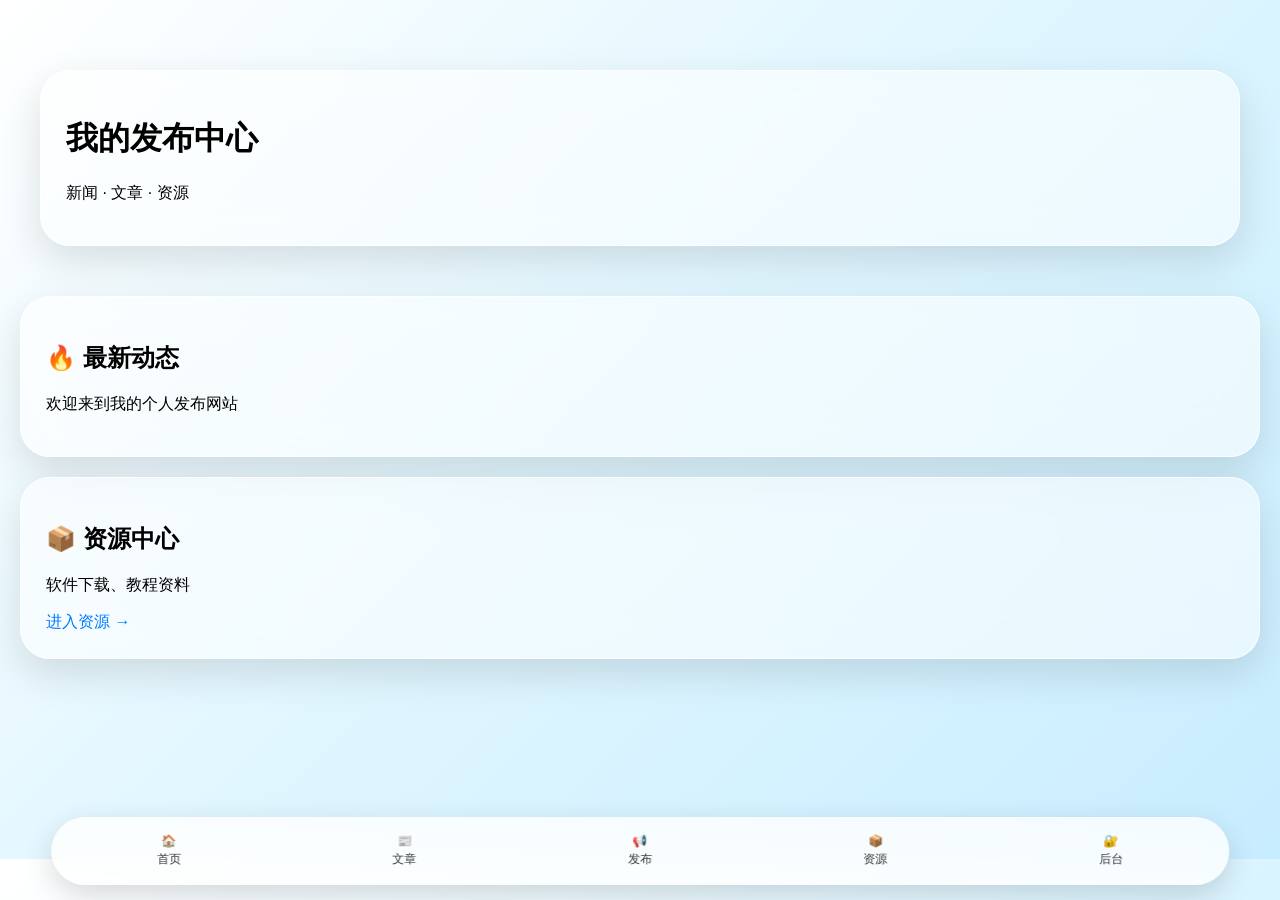
<file: index.html>
<!DOCTYPE html>
<html>

<head>

<meta charset="UTF-8">

<meta name="viewport" content="width=device-width, initial-scale=1.0">

<title>我的发布中心</title>

<link rel="stylesheet" href="style.css">

</head>


<body>


<header>

<div class="glass-card">

<h1>
我的发布中心
</h1>

<p>
新闻 · 文章 · 资源
</p>

</div>

</header>



<section class="content">


<div class="glass-card">

<h2>
🔥 最新动态
</h2>

<p>
欢迎来到我的个人发布网站
</p>

</div>



<!-- 自动显示发布文章 -->

<div id="posts"></div>



<div class="glass-card">

<h2>
📦 资源中心
</h2>

<p>
软件下载、教程资料
</p>


<a href="resources/index.html">
进入资源 →
</a>


</div>



</section>





<footer class="glass-bar">


<a href="index.html">

🏠

<span>
首页
</span>

</a>



<a href="posts/post1.html">

📰

<span>
文章
</span>

</a>



<a href="publish/index.html">

📢

<span>
发布
</span>

</a>



<a href="resources/index.html">

📦

<span>
资源
</span>

</a>



<a href="admin/index.html">

🔐

<span>
后台
</span>

</a>



</footer>





<script>


let post = JSON.parse(

localStorage.getItem("post")

);



if(post){


document.getElementById("posts").innerHTML =


`

<div class="glass-card">


<h2>

${post.title}

</h2>


<p>

${post.content}

</p>


<a href="posts/post1.html">

阅读全文 →

</a>


</div>


`;


}


</script>



</body>

</html>
</file>
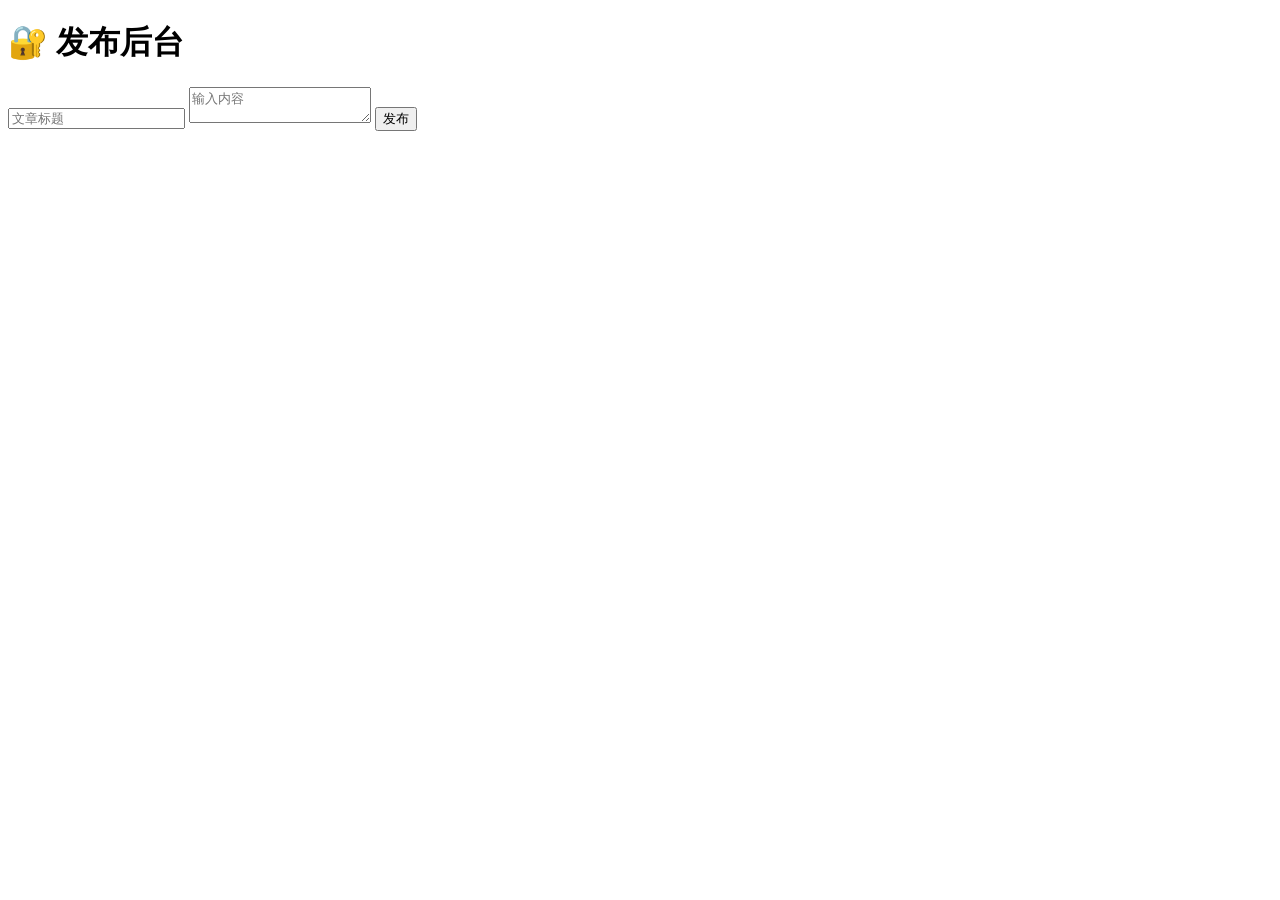
<file: admin/index.html>
<!DOCTYPE html>
<html>

<head>
<title>发布后台</title>
</head>

<body>


<h1>🔐 发布后台</h1>


<input placeholder="文章标题">


<textarea placeholder="输入内容"></textarea>


<button onclick="publish()">
发布
</button>


<script>

function publish(){

let title = document.querySelector("input").value;
let content = document.querySelector("textarea").value;


if(title==""){
    alert("请输入标题");
    return;
}

let post = {
title:title,
content:content
};

localStorage.setItem(
"post",
JSON.stringify(post)
);

alert("文章保存成功");

} 







</body>

</html>
</file>
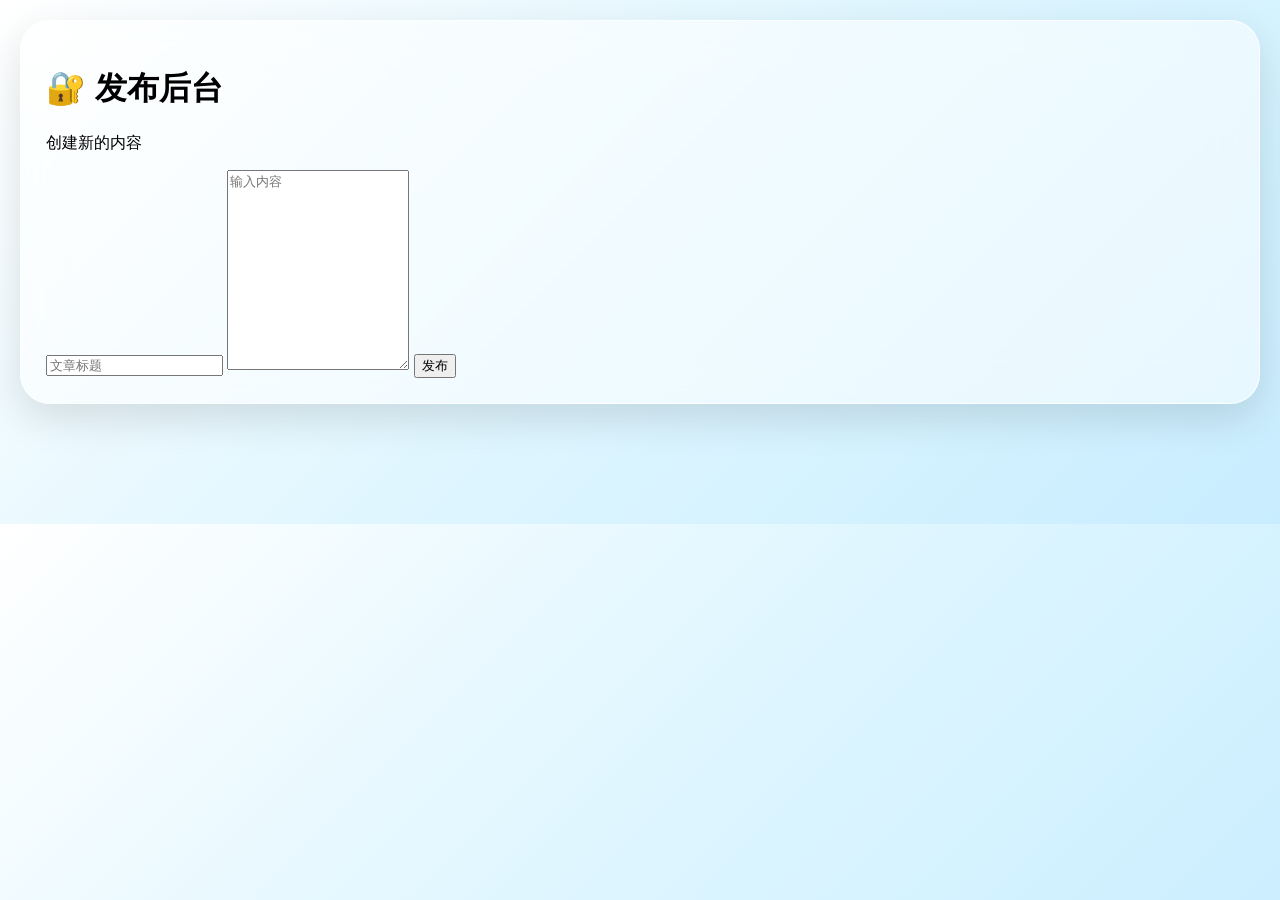
<file: admin2/index.html>
<!DOCTYPE html>

<html>

<head>

<meta charset="UTF-8">

<title>发布后台</title>

<link rel="stylesheet" href="../style.css">

</head>


<body>


<div class="glass-card">


<h1>
🔐 发布后台
</h1>


<p>
创建新的内容
</p>


<input
class="search"
placeholder="文章标题">


<textarea
class="search"
style="height:200px"
placeholder="输入内容">
</textarea>



<button 
class="publish-btn"
onclick="publish()">

发布

</button>

</div>


</body>


<script>

function publish(){

let title =
document.querySelector("input").value;


if(title==""){

alert("请输入标题");

return;

}


alert(
"发布成功："+title
);

}

</script>


</body>

</html>
</file>
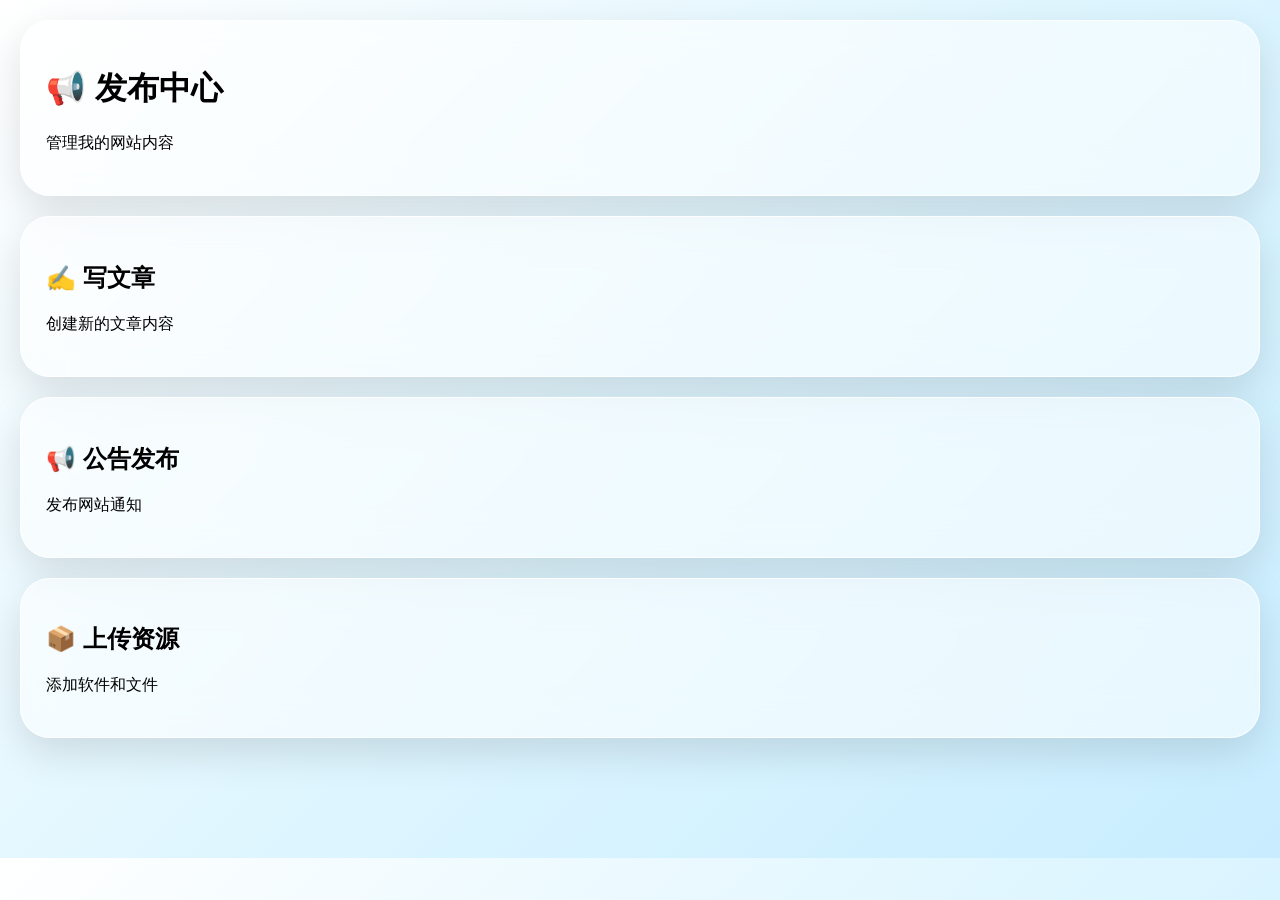
<file: publish/index.html>
<!DOCTYPE html>

<html>

<head>

<meta charset="UTF-8">

<title>发布中心</title>

<link rel="stylesheet" href="../style.css">

</head>


<body>


<div class="glass-card">

<h1>
📢 发布中心
</h1>

<p>
管理我的网站内容
</p>

</div>



<div class="glass-card">

<h2>
✍️ 写文章
</h2>

<p>
创建新的文章内容
</p>

</div>



<div class="glass-card">

<h2>
📢 公告发布
</h2>

<p>
发布网站通知
</p>

</div>



<div class="glass-card">

<h2>
📦 上传资源
</h2>

<p>
添加软件和文件
</p>

</div>



</body>

</html>
</file>
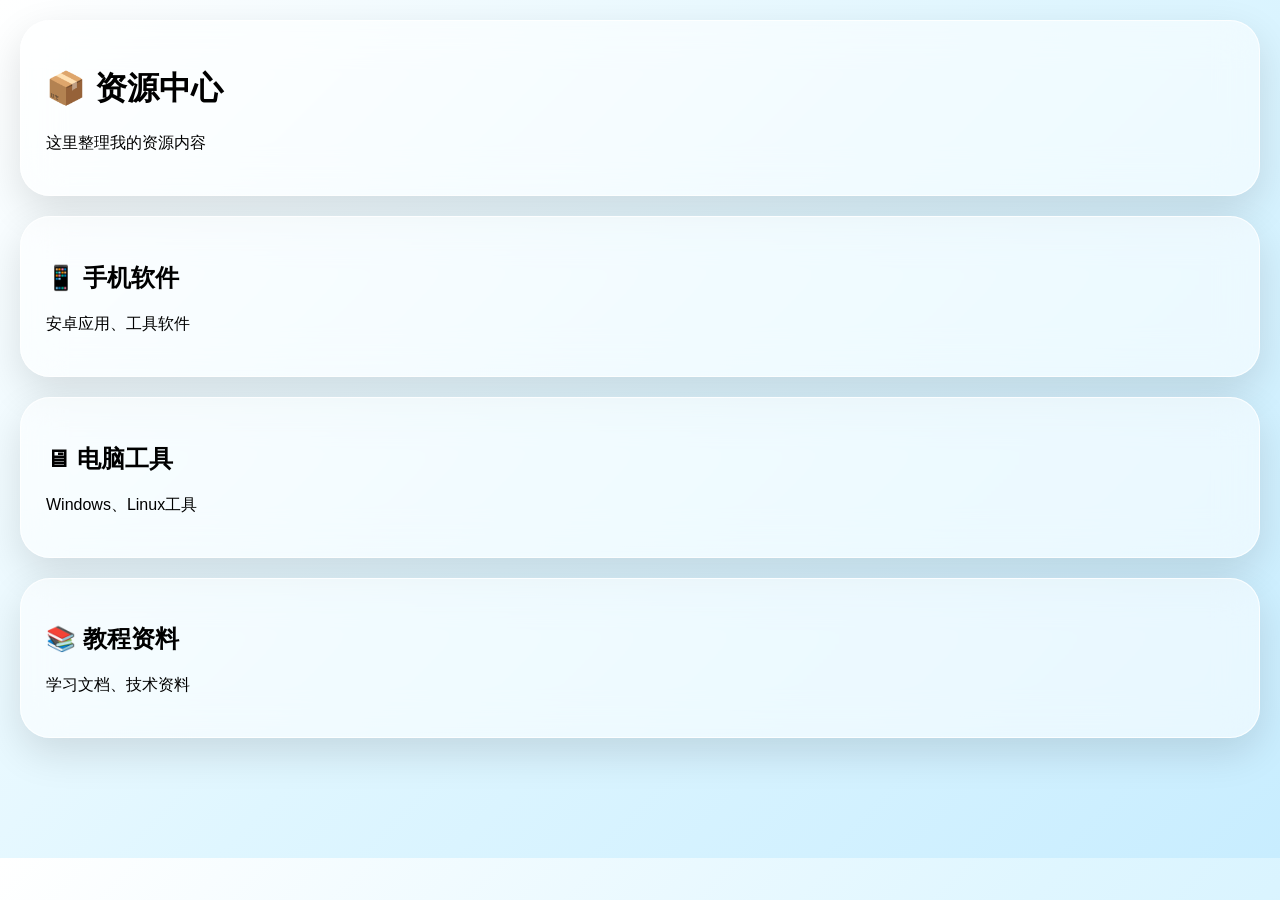
<file: resources/index.html>
<!DOCTYPE html>

<html>

<head>

<meta charset="UTF-8">

<title>资源中心</title>

<link rel="stylesheet" href="../style.css">

</head>


<body>


<div class="glass-card">


<h1>
📦 资源中心
</h1>


<p>
这里整理我的资源内容
</p>


</div>



<div class="glass-card">

<h2>
📱 手机软件
</h2>


<p>
安卓应用、工具软件
</p>


</div>



<div class="glass-card">

<h2>
🖥 电脑工具
</h2>


<p>
Windows、Linux工具
</p>


</div>



<div class="glass-card">

<h2>
📚 教程资料
</h2>


<p>
学习文档、技术资料
</p>


</div>


</body>

</html>
</file>
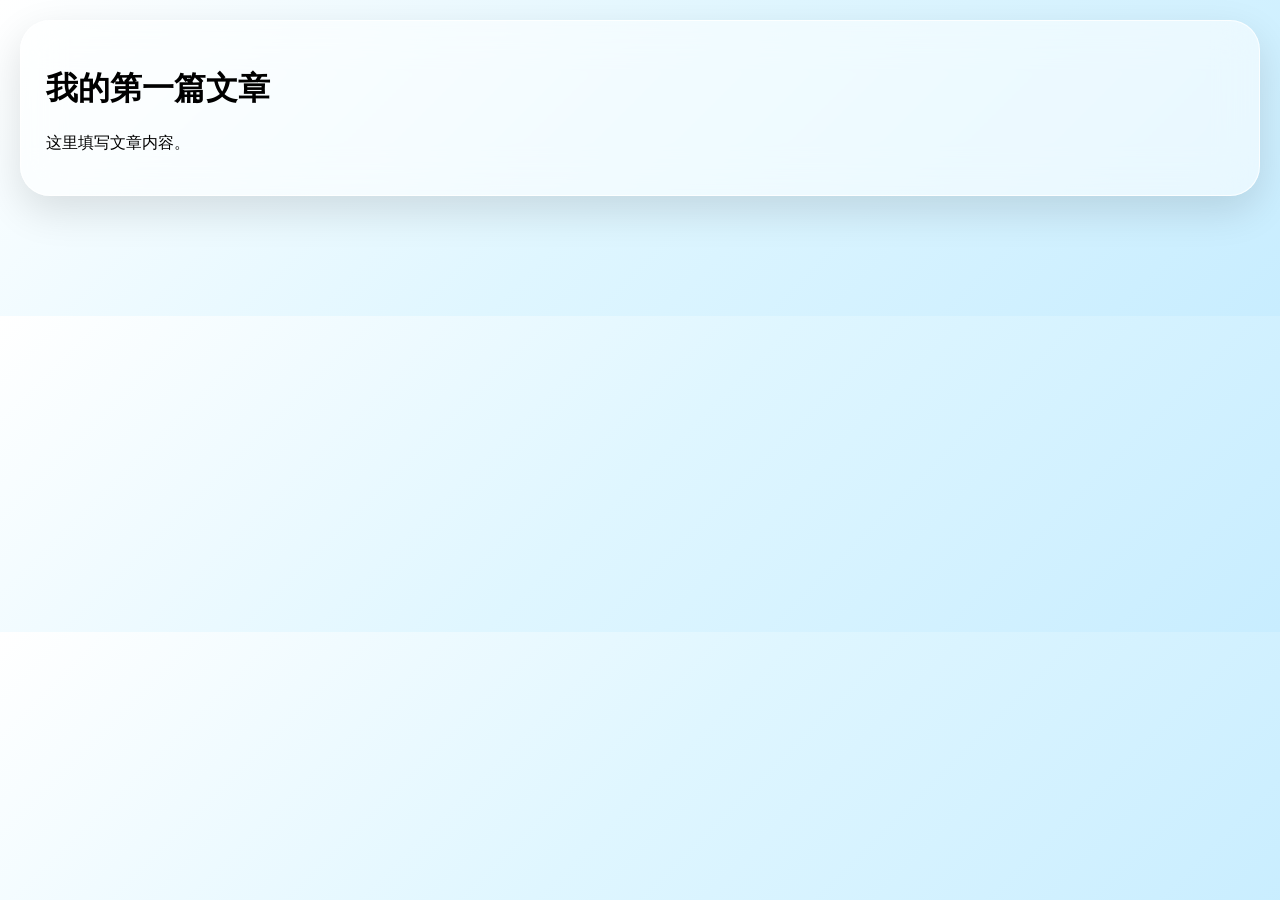
<file: posts/post1.html>
<!DOCTYPE html>

<html>

<head>

<meta charset="UTF-8">

<title>最新文章</title>

<link rel="stylesheet" href="../style.css">

</head>


<body>


<div class="glass-card">

<h1>
我的第一篇文章
</h1>


<p>
这里填写文章内容。
</p>


</div>


</body>

</html>
</file>
<file: style.css>
*{

box-sizing:border-box;

}


body{

margin:0;

padding-bottom:100px;


font-family:

Arial,
"PingFang SC",
sans-serif;


background:

linear-gradient(
135deg,
#ffffff,
#dff6ff,
#c8edff
);


}



header{

padding:50px 20px 10px;

}



.glass-card{

margin:20px;

padding:25px;


background:

rgba(255,255,255,.55);


border-radius:30px;


backdrop-filter:

blur(20px);


border:

1px solid rgba(255,255,255,.8);


box-shadow:

0 15px 40px rgba(0,0,0,.12);


}



.content{

margin-bottom:100px;

}



a{

text-decoration:none;

color:#007aff;

}




/* 底栏 */

.glass-bar{


position:fixed;


left:50%;


bottom:15px;


transform:translateX(-50%);


width:92%;


height:68px;


display:flex;


align-items:center;


justify-content:space-around;


background:

rgba(255,255,255,.8);


backdrop-filter:

blur(20px);


border-radius:35px;


box-shadow:

0 10px 30px rgba(0,0,0,.15);


z-index:9999;


}





.glass-bar a{


flex:1;


height:60px;


display:flex;


flex-direction:column;


align-items:center;


justify-content:center;


color:#333;


font-size:12px;


white-space:nowrap;


}



.glass-bar a:first-letter{

font-size:22px;

}



.glass-bar span{

margin-top:3px;

}
</file>
